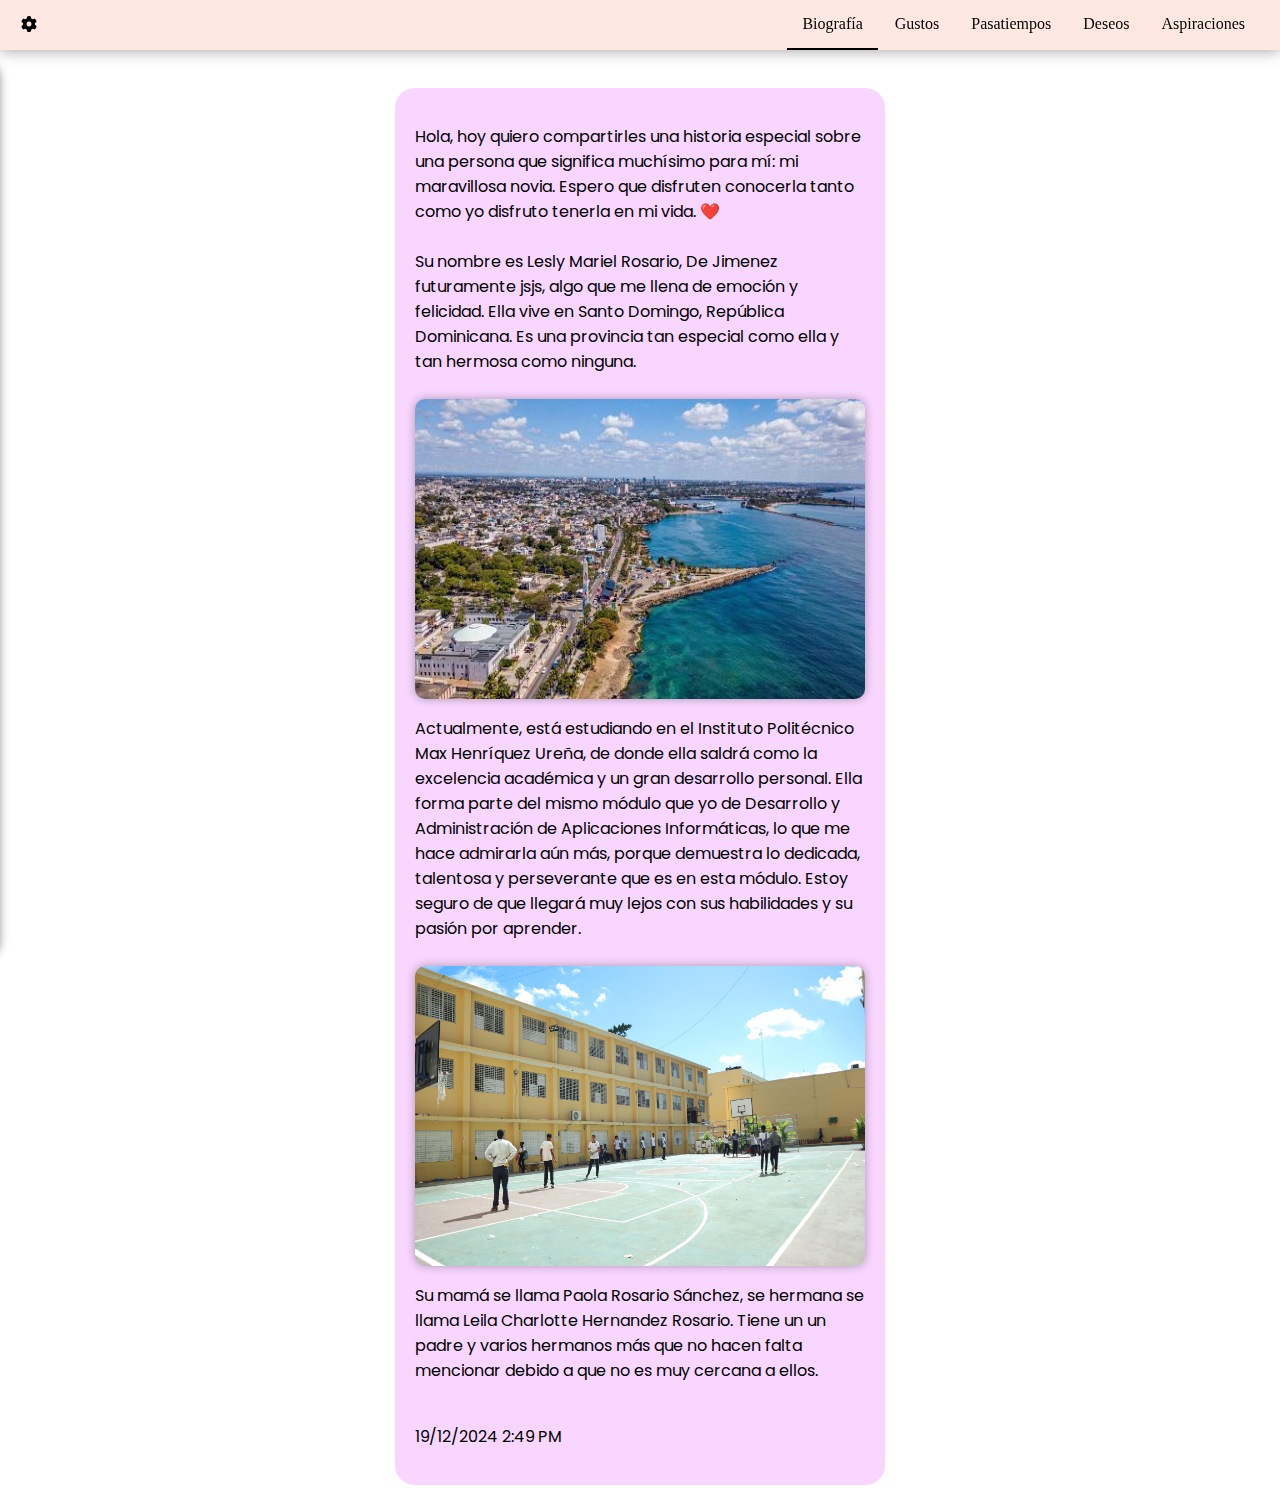
<file: index.html>
<!DOCTYPE html>
<html lang="en">
<head>
    <meta charset="UTF-8">
    <meta name="viewport" content="width=device-width, initial-scale=1.0">
    <link rel="stylesheet" href="https://cdnjs.cloudflare.com/ajax/libs/font-awesome/6.5.2/css/all.min.css">
    <link href="https://fonts.googleapis.com/css2?family=Poppins:wght@300;400;500;600&display=swap" rel="stylesheet">
    <title>Document</title>
    <link rel="stylesheet" href="style.css">
    <style>

        #biografia{
            border-bottom: 2px solid black;
        }

    </style>
</head>
<body id="body">
    <header id="header">
        <ul>
            <a href="index.html"><li id="biografia">Biografía</li></a>
            <a href="gustos.html"><li id="gustos">Gustos</li></a>
            <a href="pasatiempos.html"><li id="pasatiempos">Pasatiempos</li></a>
            <a href="deseos.html"><li id="deseos">Deseos</li></a>
            <a href="aspiraciones.html"><li id="aspiraciones">Aspiraciones</li></a>
        </ul>
    </header>

    <i class="fa-solid fa-bars" id="bars"></i>
    <div id="dgear"><i class="fa-solid fa-gear" id="gear"></i>
        <div id="D-LMenu">
            <div id="content-DL">
                <p id="PDL" style="width: 40px;">Light</p>
                <div id="border-DL">
                    <div id="circle-DL"></div>
                </div>
            </div>
        </div>
    </div>

    <div id="p-1">
        <p>
            Hola, hoy quiero compartirles una historia especial sobre una persona que significa muchísimo para mí: mi maravillosa
            novia. Espero que disfruten conocerla tanto como yo disfruto tenerla en mi vida. <b id="acertijo">❤️</b><br><br>
    
            Su nombre es Lesly Mariel Rosario, De Jimenez futuramente jsjs, algo que me llena de emoción y felicidad. Ella vive en Santo Domingo, República Dominicana. Es una provincia tan especial como ella
            y tan hermosa como ninguna. <br><br>

            <img src="santo domingo.jpeg">
    
            Actualmente, está estudiando en el Instituto Politécnico Max Henríquez Ureña, de donde ella saldrá como la excelencia
            académica y un gran desarrollo personal. Ella forma parte del mismo módulo que yo de Desarrollo y Administración de
            Aplicaciones Informáticas, lo que me hace admirarla aún más, porque demuestra lo dedicada, talentosa y perseverante que 
            es en esta módulo. Estoy seguro de que llegará muy lejos con sus habilidades y su pasión por aprender.<br><br>

            <img src="politecnico.jpeg">
    
            Su mamá se llama Paola Rosario Sánchez, se hermana se llama Leila Charlotte Hernandez Rosario. Tiene un un padre y varios
            hermanos más que no hacen falta mencionar debido a que no es muy cercana a ellos.<br><br>
        </p>
        <p>19/12/2024 2:49 PM</p>
    </div>

    <div id="carta">
        <h2>Mensaje Ocurto</h2>
        <p>Hola mi amor, veo que descubriste el primer acertijo, que buena eres bebé. Quiero decirte lo increíble que eres como persona
           y como novia, no sabes lo afortunado que me siento al tener en mi vida a una persona tan... (las siguientes palabras están el
           la siguiente sección, tienes que descubrir donde darle para que
           te aparezca la continuación de este mensaje.)
        </p>
    </div>

    <div class="left-menu-mobile" id="LMM">
        
        <ul>
            <a href="index.html"><li>Biografía</li></a>
            <a href="gustos.html"><li>Gustos</li></a>
            <a href="pasatiempos.html"><li>Pasatiempos</li></a>
            <a href="deseos.html"><li>Deseos</li></a>
            <a href="aspiraciones.html"><li>Aspiraciones</li></a> 
        </ul>

    </div>
</body>

<script>
const bars = document.getElementById("bars");
const ML = document.getElementById("LMM");
const gear = document.getElementById("gear");
const DarkLight = document.getElementById("D-LMenu");
const BDL = document.getElementById("border-DL");
const CCDL = document.getElementById("circle-DL");
const PDL = document.getElementById("PDL");
const header = document.getElementById("header");
const body = document.getElementById("body");
const li = document.querySelectorAll("li");
const div = document.querySelectorAll("div");
const texto = document.querySelectorAll("p");
const p_1 = document.getElementById("p-1");
const title = document.querySelectorAll("h2");
let AML;
let AG;
let ADL;

bars.addEventListener("click", function(){

    if (!AML) {
        ML.style.transform = "translateX(0px)";
        ML.style.transition = "transform .3s";
    }

    else{
        ML.style.transform = "translateX(-300px)";
        ML.style.transition = "transform .3s";
    }

    AML = !AML;
})

gear.addEventListener("click", function(){
    if (!AG) {
        DarkLight.style.display = "flex";
        gear.style.transform = "rotate(90deg)";
        gear.style.transition = "transform .3s"
    }

    else{
        gear.style.transform = "rotate(0deg)";
        gear.style.transition = "transform .3s"
        DarkLight.style.display = "none";
    }

    AG = !AG;
})

BDL.addEventListener("click", function(){

    if (!ADL) {
        CCDL.style.transform = "translateX(44px)";
        CCDL.style.transition = "transform .3s";
        CCDL.style.backgroundColor = "white";
        PDL.textContent = "Dark";
        PDL.style.color = "white";
        BDL.style.borderColor = "white";
        gear.style.color = "white";
        header.style.backgroundColor = "rgb(31, 31, 31)";
        header.style.transition = "background-color .3s";
        DarkLight.style.backgroundColor = "rgb(31, 31, 31)";
        header.style.transition = "background-color .3s";
        body.style.backgroundColor = "rgb(41, 41, 41)";
        body.style.transition = "background-color .3s";
        bars.style.color = "white";
        bars.style.transition = "background-color .3s";
        li.forEach(li => {
            li.style.color = "white";
            li.style.borderBottomColor = "white";
        });

        texto.forEach(p => {
            p.style.color = "white";
        })

        p_1.style.backgroundColor = "rgba(36, 36, 36)";
        p_1.style.transition = "background-color .3s";
        ML.style.backgroundColor = "rgba(31, 31, 31)";
        ML.style.transition = "background-color .3s";
        title.forEach(h => {
            h.style.color = "white";
        });
        c.style.backgroundColor = "rgb(19, 19, 19)";
    }

    else{
        CCDL.style.transform = "translateX(0px)";
        CCDL.style.transition = "transform .3s";
        PDL.textContent = "Light";
        PDL.style.color = "black";
        BDL.style.borderColor = "black";
        CCDL.style.backgroundColor = "black";
        gear.style.color = "black";
        header.style.backgroundColor = "rgb(255, 232, 223)";
        header.style.transition = "background-color .3s";
        DarkLight.style.backgroundColor = "rgb(255, 232, 223)";
        header.style.transition = "background-color .3s";
        body.style.backgroundColor = "white";
        body.style.transition = "background-color .3s";
        bars.style.color = "black";
        bars.style.transition = "background-color .3s";
        li.forEach(li => {
            li.style.color = "black";
            li.style.borderBottomColor = "black";
        });

        texto.forEach(p => {
            p.style.color = "black";
        })

        p_1.style.backgroundColor = "rgb(248, 214, 255)";
        p_1.style.transition = "background-color .3s";
        ML.style.backgroundColor = "rgb(255, 232, 223)";
        ML.style.transition = "background-color .3s";
        title.forEach(h => {
            h.style.color = "black";
        });
        c.style.backgroundColor = "white";
    }

    ADL = !ADL
});

document.addEventListener("click", function(e){
    if (!gear.contains(e.target) && !DarkLight.contains(e.target)) {
        gear.style.transform = "rotate(0deg)";
        gear.style.transition = "transform .3s"
        DarkLight.style.display = "none";

        AG = !AG;
    }
});

document.addEventListener("click", function(e){
    if (!bars.contains(e.target) && !ML.contains(e.target)) {
        ML.style.transform = "translateX(-300px)";
        ML.style.transition = "transform .3s";
        bars.className = "fa-solid fa-bars";

        AML = !AML;
    }
});



</script>
<script src="acertijo.js"></script>
</html>
</file>
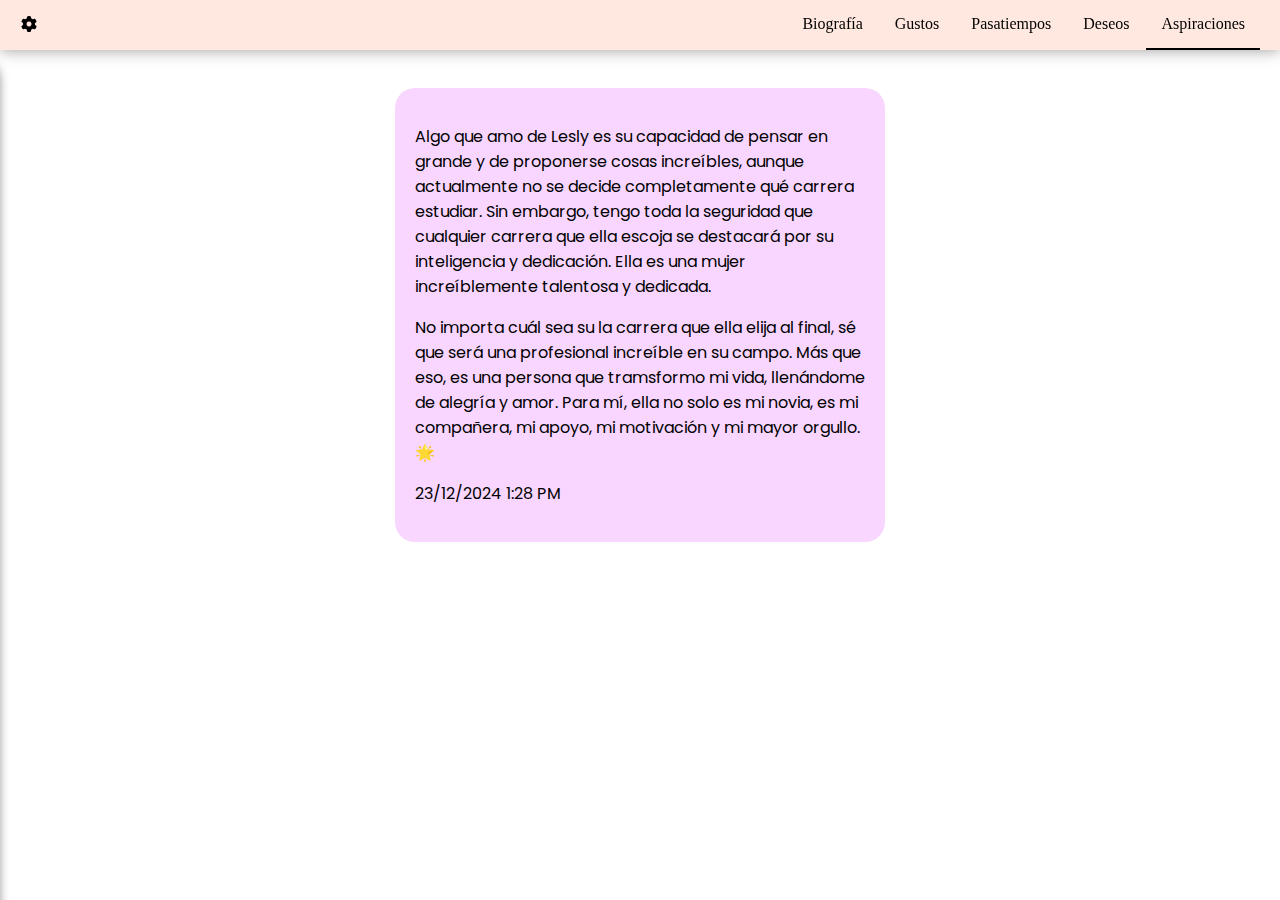
<file: aspiraciones.html>
<!DOCTYPE html>
<html lang="en">
<head>
    <meta charset="UTF-8">
    <meta name="viewport" content="width=device-width, initial-scale=1.0">
    <link rel="stylesheet" href="https://cdnjs.cloudflare.com/ajax/libs/font-awesome/6.5.2/css/all.min.css">
    <link href="https://fonts.googleapis.com/css2?family=Poppins:wght@300;400;500;600&display=swap" rel="stylesheet">
    <title>Document</title>
    <link rel="stylesheet" href="style.css">
    <style>

        #aspiraciones{
            border-bottom: 2px solid black;
        }

    </style>
</head>
<body id="body">
    <header id="header">
        <ul>
            <a href="index.html"><li id="biografia">Biografía</li></a>
            <a href="gustos.html"><li id="gustos">Gustos</li></a>
            <a href="pasatiempos.html"><li id="pasatiempos">Pasatiempos</li></a>
            <a href="deseos.html"><li id="deseos">Deseos</li></a>
            <a href="aspiraciones.html"><li id="aspiraciones">Aspiraciones</li></a>
        </ul>
    </header>

    <i class="fa-solid fa-bars" id="bars"></i>
    <div id="dgear"><i class="fa-solid fa-gear" id="gear"></i>
        <div id="D-LMenu">
            <div id="content-DL">
                <p id="PDL" style="width: 40px;">Light</p>
                <div id="border-DL">
                    <div id="circle-DL"></div>
                </div>
            </div>
        </div>
    </div>

    <div id="p-1">
        

        <p>Algo que amo de Lesly es su capacidad de pensar en grande y de proponerse cosas increíbles, aunque actualmente no se decide
           completamente qué carrera estudiar. Sin embargo, tengo toda la seguridad que cualquier carrera que ella escoja se destacará
           por su inteligencia y dedicación. Ella es una mujer increíblemente talentosa y dedicada. </p>
    
        <p>No importa cuál sea su la carrera que ella elija al final, sé que será una profesional increíble en su campo. Más que eso, es
           una persona que tramsformo mi vida, llenándome de alegría y amor. Para mí, ella no solo es mi novia, es mi compañera, mi
           apoyo, mi motivación y mi mayor orgullo. <b id="acertijo">🌟</b></p>

        <p>23/12/2024 1:28 PM</p>
    </div>

    <div class="left-menu-mobile" id="LMM">
        
        <ul>
            <a href="index.html"><li>Biografía</li></a>
            <a href="gustos.html"><li>Gustos</li></a>
            <a href="pasatiempos.html"><li>Pasatiempos</li></a>
            <a href="deseos.html"><li>Deseos</li></a>
            <a href="aspiraciones.html"><li>Aspiraciones</li></a> 
        </ul>

    </div>
    <div id="carta">
        <h2>Mensaje Ocurto</h2>
        <p>Mi princesita, aún no decides que carrera vas a estudiar bebé, pero quiero que sepas que cualquier carrera que usted
           escoja yo te daré toodo mi apoyo. Sabes que siempre me tendrás ahí para ayudarte en cualquier cosa que necesites amor, te
           ayudaré en todo lo que pueda, y si me pides ayuda en algo y no sé, entonces aprenderemos juntos. Te amo mucho mi
           amor, ni te imaginas cuanto te amo mi niña bella. (Encontraste todos los mensajes, que pro mi bebé!!!! esa es mi chica,
           estoy muy orgulloso de ti mi amor.)</p>
    </div>
</body>

<script>
const bars = document.getElementById("bars");
const ML = document.getElementById("LMM");
const gear = document.getElementById("gear");
const DarkLight = document.getElementById("D-LMenu");
const BDL = document.getElementById("border-DL");
const CCDL = document.getElementById("circle-DL");
const PDL = document.getElementById("PDL");
const header = document.getElementById("header");
const body = document.getElementById("body");
const li = document.querySelectorAll("li");
const div = document.querySelectorAll("div");
const texto = document.querySelectorAll("p");
const p_1 = document.getElementById("p-1");
const title = document.querySelectorAll("h2");
let AML;
let AG;
let ADL;


bars.addEventListener("click", function(){

    if (!AML) {
        ML.style.transform = "translateX(0px)";
        ML.style.transition = "transform .3s";
    }

    else{
        ML.style.transform = "translateX(-300px)";
        ML.style.transition = "transform .3s";
    }

    AML = !AML;
})

gear.addEventListener("click", function(){
    if (!AG) {
        DarkLight.style.display = "flex";
        gear.style.transform = "rotate(90deg)";
        gear.style.transition = "transform .3s"
    }

    else{
        gear.style.transform = "rotate(0deg)";
        gear.style.transition = "transform .3s"
        DarkLight.style.display = "none";
    }

    AG = !AG;
})

BDL.addEventListener("click", function(){

    if (!ADL) {
        CCDL.style.transform = "translateX(44px)";
        CCDL.style.transition = "transform .3s";
        CCDL.style.backgroundColor = "white";
        PDL.textContent = "Dark";
        PDL.style.color = "white";
        BDL.style.borderColor = "white";
        gear.style.color = "white";
        header.style.backgroundColor = "rgb(31, 31, 31)";
        header.style.transition = "background-color .3s";
        DarkLight.style.backgroundColor = "rgb(31, 31, 31)";
        header.style.transition = "background-color .3s";
        body.style.backgroundColor = "rgb(41, 41, 41)";
        body.style.transition = "background-color .3s";
        bars.style.color = "white";
        bars.style.transition = "background-color .3s";
        li.forEach(li => {
            li.style.color = "white";
            li.style.borderBottomColor = "white";
        });

        texto.forEach(p => {
            p.style.color = "white";
        })

        p_1.style.backgroundColor = "rgba(36, 36, 36)";
        p_1.style.transition = "background-color .3s";
        ML.style.backgroundColor = "rgba(31, 31, 31)";
        ML.style.transition = "background-color .3s";
        title.forEach(h => {
            h.style.color = "white";
        });
        c.style.backgroundColor = "rgb(19, 19, 19)";
    }

    else{
        CCDL.style.transform = "translateX(0px)";
        CCDL.style.transition = "transform .3s";
        PDL.textContent = "Light";
        PDL.style.color = "black";
        BDL.style.borderColor = "black";
        CCDL.style.backgroundColor = "black";
        gear.style.color = "black";
        header.style.backgroundColor = "rgb(255, 232, 223)";
        header.style.transition = "background-color .3s";
        DarkLight.style.backgroundColor = "rgb(255, 232, 223)";
        header.style.transition = "background-color .3s";
        body.style.backgroundColor = "white";
        body.style.transition = "background-color .3s";
        bars.style.color = "black";
        bars.style.transition = "background-color .3s";
        li.forEach(li => {
            li.style.color = "black";
            li.style.borderBottomColor = "black";
        });

        texto.forEach(p => {
            p.style.color = "black";
        })

        p_1.style.backgroundColor = "rgb(248, 214, 255)";
        p_1.style.transition = "background-color .3s";
        ML.style.backgroundColor = "rgb(255, 232, 223)";
        ML.style.transition = "background-color .3s";
        title.forEach(h => {
            h.style.color = "black";
        });
        c.style.backgroundColor = "white";
    }

    ADL = !ADL
});

document.addEventListener("click", function(e){
    if (!gear.contains(e.target) && !DarkLight.contains(e.target)) {
        gear.style.transform = "rotate(0deg)";
        gear.style.transition = "transform .3s"
        DarkLight.style.display = "none";

        AG = !AG;
    }
});

document.addEventListener("click", function(e){
    if (!bars.contains(e.target) && !ML.contains(e.target)) {
        ML.style.transform = "translateX(-300px)";
        ML.style.transition = "transform .3s";
        bars.className = "fa-solid fa-bars";

        AML = !AML;
    }
});
</script>
<script src="acertijo.js"></script>
</html>
</file>
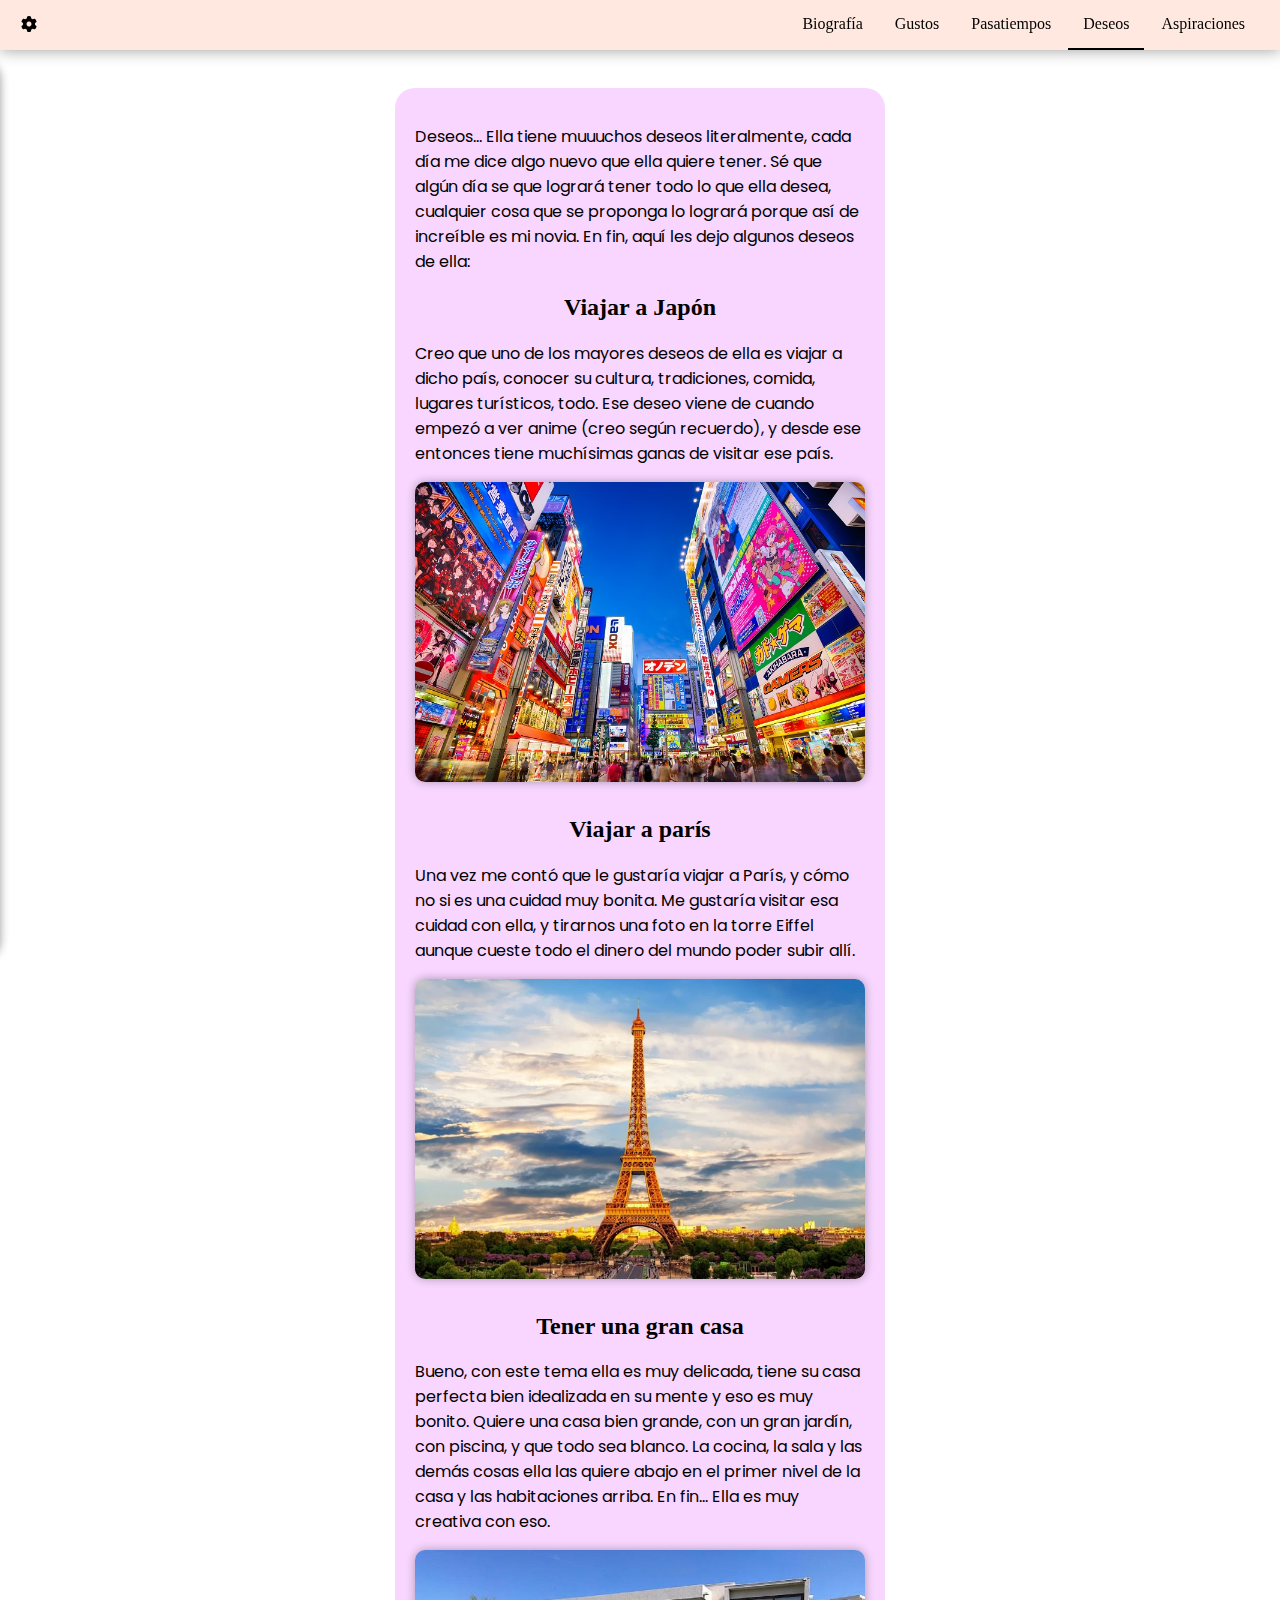
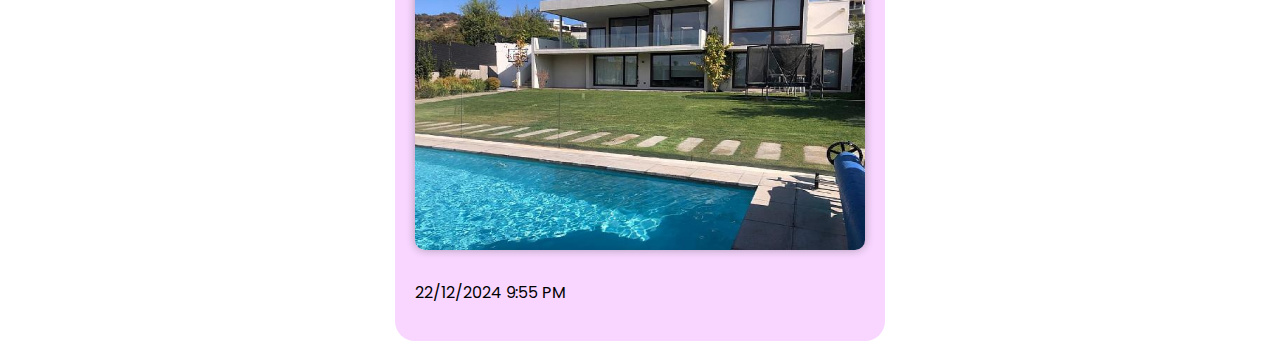
<file: deseos.html>
<!DOCTYPE html>
<html lang="en">
<head>
    <meta charset="UTF-8">
    <meta name="viewport" content="width=device-width, initial-scale=1.0">
    <link rel="stylesheet" href="https://cdnjs.cloudflare.com/ajax/libs/font-awesome/6.5.2/css/all.min.css">
    <link href="https://fonts.googleapis.com/css2?family=Poppins:wght@300;400;500;600&display=swap" rel="stylesheet">
    <title>Document</title>
    <link rel="stylesheet" href="style.css">
    <style>

        #deseos{
            border-bottom: 2px solid black;
        }

    </style>
</head>
<body id="body">
    <header id="header">
        <ul>
            <a href="index.html"><li id="biografia">Biografía</li></a>
            <a href="gustos.html"><li id="gustos">Gustos</li></a>
            <a href="pasatiempos.html"><li id="pasatiempos">Pasatiempos</li></a>
            <a href="deseos.html"><li id="deseos">Deseos</li></a>
            <a href="aspiraciones.html"><li id="aspiraciones">Aspiraciones</li></a>
        </ul>
    </header>

    <i class="fa-solid fa-bars" id="bars"></i>
    <div id="dgear"><i class="fa-solid fa-gear" id="gear"></i>
        <div id="D-LMenu">
            <div id="content-DL">
                <p id="PDL" style="width: 40px;">Light</p>
                <div id="border-DL">
                    <div id="circle-DL"></div>
                </div>
            </div>
        </div>
    </div>

    <div id="p-1">
        <p>Deseos... Ella tiene muuuchos deseos literalmente, cada día me dice algo nuevo que ella quiere tener. Sé que algún
           día se que logrará tener todo lo que ella desea, cualquier cosa que se proponga lo logrará porque así de increíble
           es mi novia. En fin, aquí les dejo algunos deseos de ella:</p>

           <h2>Viajar a Japón</h2>

        <p>Creo que uno de los mayores deseos de ella es viajar a dicho país, conocer su cultura, tradiciones, comida, lugares
           turísticos, todo. Ese deseo viene de cuando empezó a ver anime (creo según recuerdo), y desde ese entonces tiene
           muchísimas ganas de visitar ese país.</p>

        <img src="japon.jpg">

        <h2>Viajar a parís</h2>

        <p>Una vez me contó que le gustaría viajar a París, y cómo no si es una cuidad muy bonita. Me gustaría visitar esa cuidad
           con ella, y tirarnos una foto en la torre Eiffel aunque cueste todo el dinero del mundo poder subir allí. </p>

        <img src="paris.webp">

        <h2>Tener una gran casa</h2>

        <p>Bueno, con este tema ella es muy delicada, tiene su casa perfecta bien idealizada en su mente y eso es muy bonito. Quiere
           una casa bien grande, con un gran jardín, con piscina, y que todo sea blanco. La cocina, la sala y las demás cosas ella las
           quiere abajo en el primer nivel de la casa y las habitaciones arriba. En fin... Ella es muy creativa con eso.</p>

        <b id="acertijo"><img src="casa.jpg"></b>

        <p>22/12/2024 9:55 PM</p>
    </div>

    <div class="left-menu-mobile" id="LMM">
        
        <ul>
            <a href="index.html"><li>Biografía</li></a>
            <a href="gustos.html"><li>Gustos</li></a>
            <a href="pasatiempos.html"><li>Pasatiempos</li></a>
            <a href="deseos.html"><li>Deseos</li></a>
            <a href="aspiraciones.html"><li>Aspiraciones</li></a> 
        </ul>

    </div>
    <div id="carta">
        <h2>Mensaje Ocurto</h2>
        <p>Mi amor, deseas taaantas cosas y eso es tan increíble en usted, sé que podrás tener todo eso, porque
           eres muy fuerte y muy inteligente, luche por lo que quieres y nunca te rindas bebé. (Sigue buscando amor que falta el último.)</p>
    </div>
</body>

<script>
const bars = document.getElementById("bars");
const ML = document.getElementById("LMM");
const gear = document.getElementById("gear");
const DarkLight = document.getElementById("D-LMenu");
const BDL = document.getElementById("border-DL");
const CCDL = document.getElementById("circle-DL");
const PDL = document.getElementById("PDL");
const header = document.getElementById("header");
const body = document.getElementById("body");
const li = document.querySelectorAll("li");
const div = document.querySelectorAll("div");
const texto = document.querySelectorAll("p");
const p_1 = document.getElementById("p-1");
const title = document.querySelectorAll("h2");
let AML;
let AG;
let ADL;


bars.addEventListener("click", function(){

    if (!AML) {
        ML.style.transform = "translateX(0px)";
        ML.style.transition = "transform .3s";
    }

    else{
        ML.style.transform = "translateX(-300px)";
        ML.style.transition = "transform .3s";
    }

    AML = !AML;
})

gear.addEventListener("click", function(){
    if (!AG) {
        DarkLight.style.display = "flex";
        gear.style.transform = "rotate(90deg)";
        gear.style.transition = "transform .3s"
    }

    else{
        gear.style.transform = "rotate(0deg)";
        gear.style.transition = "transform .3s"
        DarkLight.style.display = "none";
    }

    AG = !AG;
})

BDL.addEventListener("click", function(){

    if (!ADL) {
        CCDL.style.transform = "translateX(44px)";
        CCDL.style.transition = "transform .3s";
        CCDL.style.backgroundColor = "white";
        PDL.textContent = "Dark";
        PDL.style.color = "white";
        BDL.style.borderColor = "white";
        gear.style.color = "white";
        header.style.backgroundColor = "rgb(31, 31, 31)";
        header.style.transition = "background-color .3s";
        DarkLight.style.backgroundColor = "rgb(31, 31, 31)";
        header.style.transition = "background-color .3s";
        body.style.backgroundColor = "rgb(41, 41, 41)";
        body.style.transition = "background-color .3s";
        bars.style.color = "white";
        bars.style.transition = "background-color .3s";
        li.forEach(li => {
            li.style.color = "white";
            li.style.borderBottomColor = "white";
        });

        texto.forEach(p => {
            p.style.color = "white";
        })

        p_1.style.backgroundColor = "rgba(36, 36, 36)";
        p_1.style.transition = "background-color .3s";
        ML.style.backgroundColor = "rgba(31, 31, 31)";
        ML.style.transition = "background-color .3s";
        title.forEach(h => {
            h.style.color = "white";
        });
        c.style.backgroundColor = "rgb(19, 19, 19)";
    }

    else{
        CCDL.style.transform = "translateX(0px)";
        CCDL.style.transition = "transform .3s";
        PDL.textContent = "Light";
        PDL.style.color = "black";
        BDL.style.borderColor = "black";
        CCDL.style.backgroundColor = "black";
        gear.style.color = "black";
        header.style.backgroundColor = "rgb(255, 232, 223)";
        header.style.transition = "background-color .3s";
        DarkLight.style.backgroundColor = "rgb(255, 232, 223)";
        header.style.transition = "background-color .3s";
        body.style.backgroundColor = "white";
        body.style.transition = "background-color .3s";
        bars.style.color = "black";
        bars.style.transition = "background-color .3s";
        li.forEach(li => {
            li.style.color = "black";
            li.style.borderBottomColor = "black";
        });

        texto.forEach(p => {
            p.style.color = "black";
        })

        p_1.style.backgroundColor = "rgb(248, 214, 255)";
        p_1.style.transition = "background-color .3s";
        ML.style.backgroundColor = "rgb(255, 232, 223)";
        ML.style.transition = "background-color .3s";
        title.forEach(h => {
            h.style.color = "black";
        });
        c.style.backgroundColor = "white";
    }

    ADL = !ADL
});

document.addEventListener("click", function(e){
    if (!gear.contains(e.target) && !DarkLight.contains(e.target)) {
        gear.style.transform = "rotate(0deg)";
        gear.style.transition = "transform .3s"
        DarkLight.style.display = "none";

        AG = !AG;
    }
});

document.addEventListener("click", function(e){
    if (!bars.contains(e.target) && !ML.contains(e.target)) {
        ML.style.transform = "translateX(-300px)";
        ML.style.transition = "transform .3s";
        bars.className = "fa-solid fa-bars";

        AML = !AML;
    }
});
</script>
<script src="acertijo.js"></script>
</html>
</file>
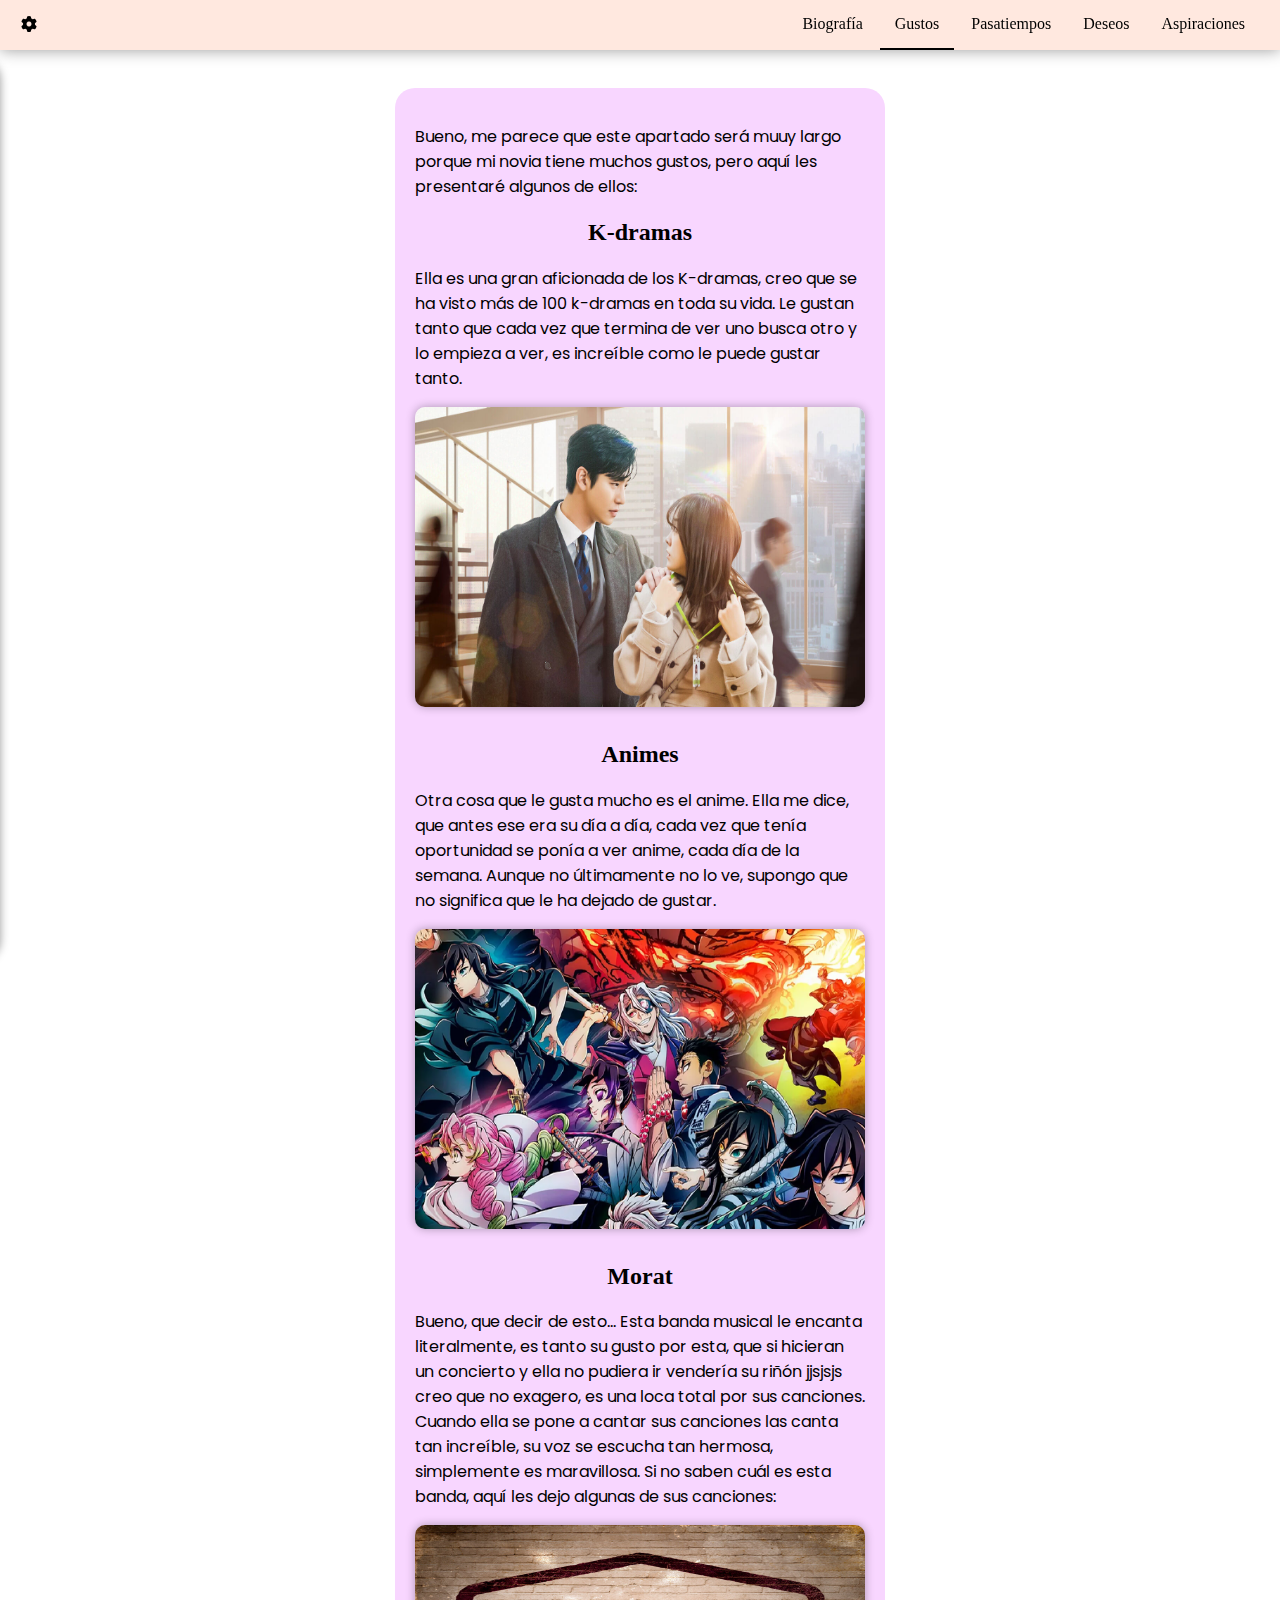
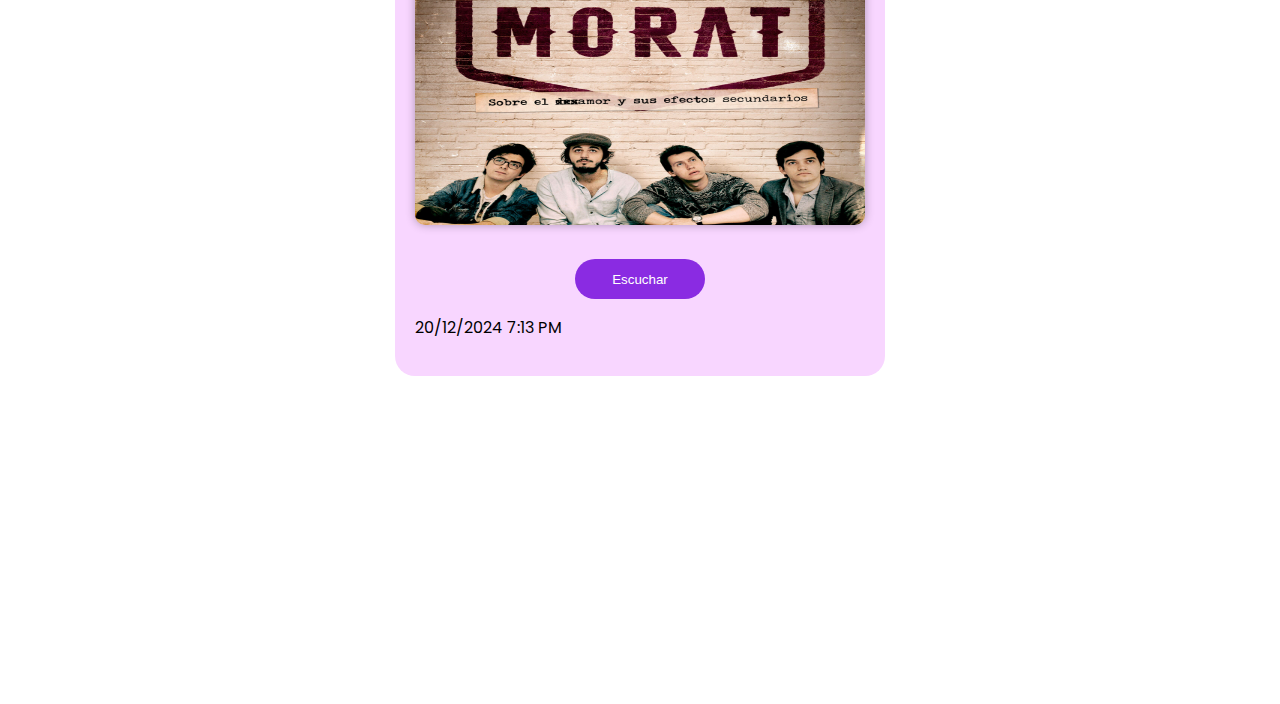
<file: gustos.html>
<!DOCTYPE html>
<html lang="en">
<head>
    <meta charset="UTF-8">
    <meta name="viewport" content="width=device-width, initial-scale=1.0">
    <link rel="stylesheet" href="https://cdnjs.cloudflare.com/ajax/libs/font-awesome/6.5.2/css/all.min.css">
    <link href="https://fonts.googleapis.com/css2?family=Poppins:wght@300;400;500;600&display=swap" rel="stylesheet">
    <title>Gustos</title>
    <link rel="stylesheet" href="style.css">
    <style>

        #gustos{
            border-bottom: 2px solid black;
        }

    </style>
</head>
<body id="body">
    <header id="header">
        <ul>
            <a href="index.html"><li id="biografia">Biografía</li></a>
            <a href="gustos.html"><li id="gustos">Gustos</li></a>
            <a href="pasatiempos.html"><li id="pasatiempos">Pasatiempos</li></a>
            <a href="deseos.html"><li id="deseos">Deseos</li></a>
            <a href="aspiraciones.html"><li id="aspiraciones">Aspiraciones</li></a>
        </ul>
    </header>

    <i class="fa-solid fa-bars" id="bars"></i>
    <div id="dgear"><i class="fa-solid fa-gear" id="gear"></i>
        <div id="D-LMenu">
            <div id="content-DL">
                <p id="PDL" style="width: 40px;">Light</p>
                <div id="border-DL">
                    <div id="circle-DL"></div>
                </div>
            </div>
        </div>
    </div>

    

    <div id="p-1"><p>
        Bueno, me parece que este apartado será muuy largo porque mi novia tiene muchos gustos, pero aquí les presentaré 
        algunos de ellos: </p>

        <h2>K-dramas</h2>

        <p>Ella es una gran aficionada de los K-dramas, creo que se ha visto más de 100 k-dramas en toda su vida. Le gustan tanto
         que cada vez que termina de ver uno busca otro y lo empieza a ver, es increíble como le puede gustar tanto.</p>

         <img src="kdrama.jpg">
        
         <h2>Animes</h2>

        <p>Otra cosa que le gusta mucho es el anime. Ella me dice, que antes ese era su día a día, cada vez que tenía oportunidad
         se ponía a ver anime, cada día de la semana. Aunque no últimamente no lo ve, supongo que no significa que le ha dejado de gustar.</p>

         <img src="anime.png">

         <h2>Morat</h2>

         <p>Bueno, que decir de esto... Esta banda musical le encanta literalmente, es tanto su gusto por esta, que si hicieran
            un concierto y ella no pudiera ir vendería su riñón jjsjsjs creo que no exagero, es una loca total por sus canciones.
            Cuando ella se pone a cantar sus canciones las canta tan increíble, su voz se escucha tan hermosa, simplemente es
            maravillosa. Si no saben cuál es esta banda, aquí les dejo algunas de sus canciones:</p>

        <b id="acertijo"><img src="morat.jpg"></b>

        <center><button id="music-boton">Escuchar</button></center>

        <p>20/12/2024 7:13 PM</p>
    </div>

    <div id="content-music">
        <select id="canciones">
            <option value="mil tormentas.mp3">Mil tormentas</option>
            <option value="Acuerdate de mi.mp3">Acuérdate de mí</option>
            <option value="Ladrona.mp3">Ladrona</option>
        </select>

        <audio src="" controls id="audio"></audio>
    </div>


    <div class="left-menu-mobile" id="LMM">
        
        <ul>
            <a href="index.html"><li>Biografía</li></a>
            <a href="gustos.html"><li>Gustos</li></a>
            <a href="pasatiempos.html"><li>Pasatiempos</li></a>
            <a href="deseos.html"><li>Deseos</li></a>
            <a href="aspiraciones.html"><li>Aspiraciones</li></a> 
        </ul>

    </div>

    <div id="carta">
        <h2>Mensaje Ocurto</h2>
        <p>maravillosa como usted. Gracias por los hermosos y alegres momento que me has dado, de verdad muchas gracias
           amor. Me emociona solo pensar... </p>
    </div>
</body>

<script src="scripts.js"></script>
<script src="acertijo.js"></script>

</html>
</file>
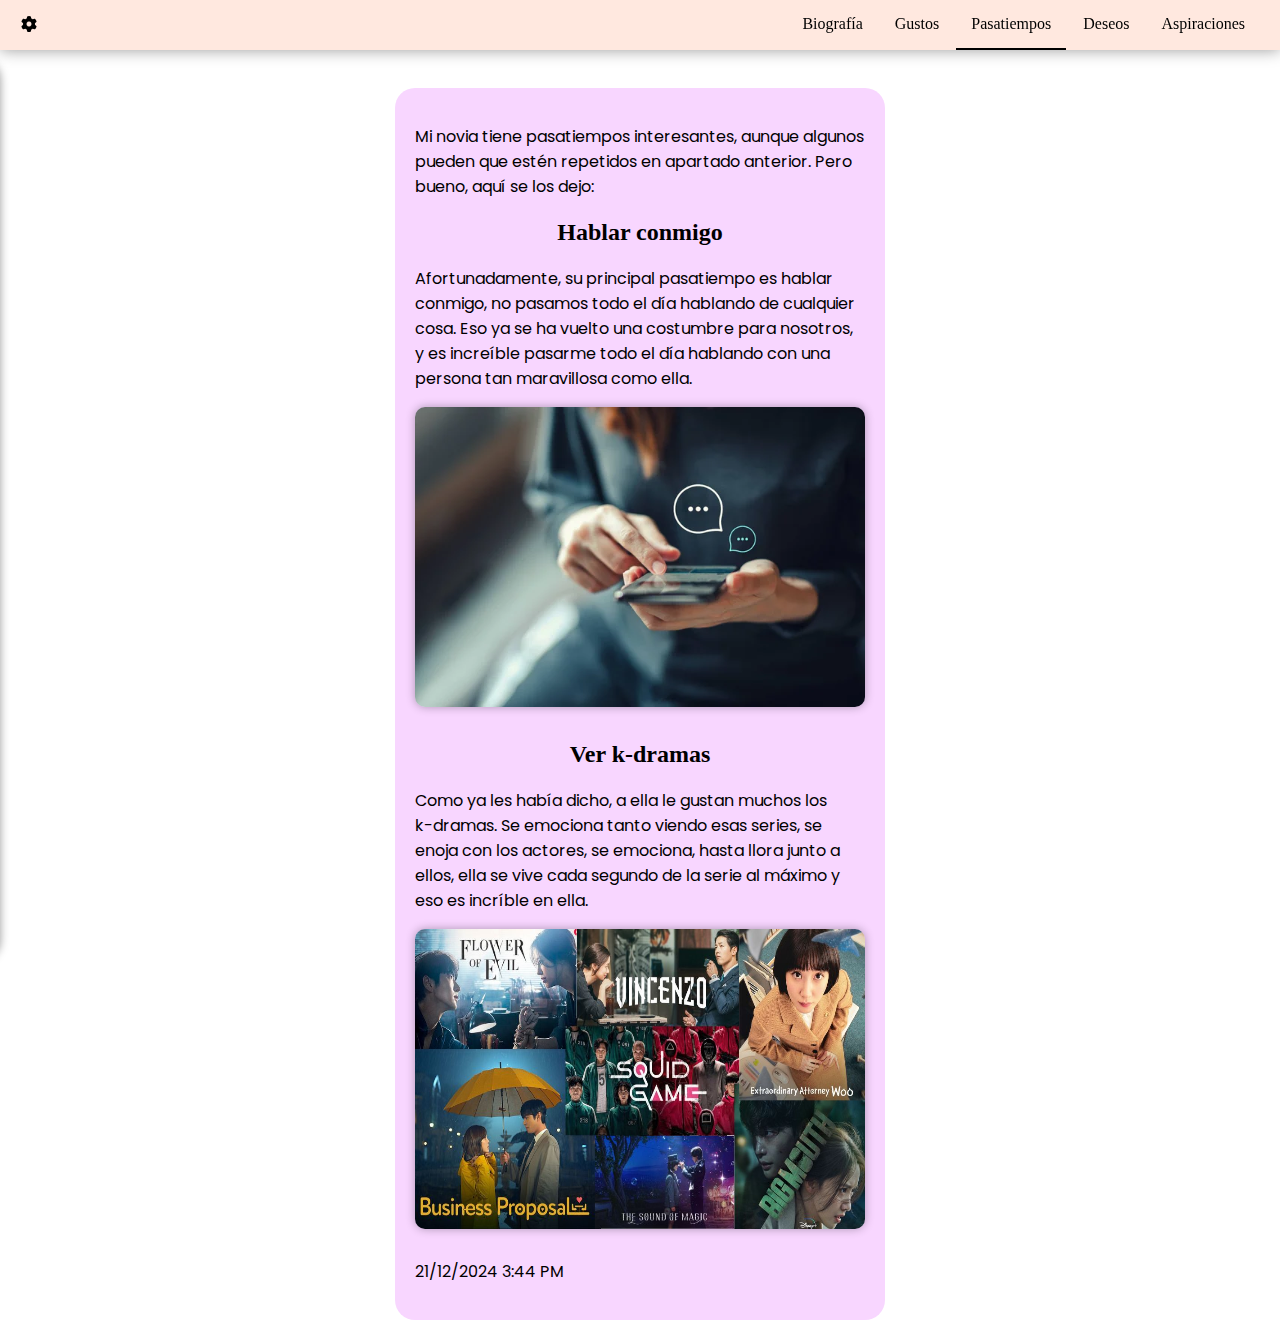
<file: pasatiempos.html>
<!DOCTYPE html>
<html lang="en">
<head>
    <meta charset="UTF-8">
    <meta name="viewport" content="width=device-width, initial-scale=1.0">
    <link rel="stylesheet" href="https://cdnjs.cloudflare.com/ajax/libs/font-awesome/6.5.2/css/all.min.css">
    <link href="https://fonts.googleapis.com/css2?family=Poppins:wght@300;400;500;600&display=swap" rel="stylesheet">
    <title>Document</title>
    <link rel="stylesheet" href="style.css">
    <style>

        #pasatiempos{
            border-bottom: 2px solid black;
        }

    </style>
</head>
<body id="body">
    <header id="header">
        <ul>
            <a href="index.html"><li id="biografia">Biografía</li></a>
            <a href="gustos.html"><li id="gustos">Gustos</li></a>
            <a href="pasatiempos.html"><li id="pasatiempos">Pasatiempos</li></a>
            <a href="deseos.html"><li id="deseos">Deseos</li></a>
            <a href="aspiraciones.html"><li id="aspiraciones">Aspiraciones</li></a>
        </ul>
    </header>

    <i class="fa-solid fa-bars" id="bars"></i>
    <div id="dgear"><i class="fa-solid fa-gear" id="gear"></i>
        <div id="D-LMenu">
            <div id="content-DL">
                <p id="PDL" style="width: 40px;">Light</p>
                <div id="border-DL">
                    <div id="circle-DL"></div>
                </div>
            </div>
        </div>
    </div>

    <div id="p-1">
        <p>Mi novia tiene pasatiempos interesantes, aunque algunos pueden que estén repetidos en apartado anterior. Pero bueno, 
        aquí se los dejo:</p>

    <h2>Hablar conmigo</h2>

    <p>Afortunadamente, su principal pasatiempo es hablar conmigo, no pasamos todo el día hablando de cualquier cosa. Eso ya se
        ha vuelto una costumbre para nosotros, y es increíble pasarme todo el día hablando con una persona tan maravillosa como
        ella.
    </p>

    <img src="chatear.jpg">

    <b id="acertijo"><h2>Ver k-dramas</h2></b>

    <p>Como ya les había dicho, a ella le gustan muchos los <br> k-dramas. Se emociona tanto viendo esas series, se enoja con los actores,
       se emociona, hasta llora junto a ellos, ella se vive cada segundo de la serie al máximo y eso es incríble en ella.</p>

    <img src="kdramas.jpg">

    <p>21/12/2024 3:44 PM</p>

</div>

<div class="left-menu-mobile" id="LMM">
        
    <ul>
        <a href="index.html"><li>Biografía</li></a>
        <a href="gustos.html"><li>Gustos</li></a>
        <a href="pasatiempos.html"><li>Pasatiempos</li></a>
        <a href="deseos.html"><li>Deseos</li></a>
        <a href="aspiraciones.html"><li>Aspiraciones</li></a> 
    </ul>

</div>

<div id="carta">
    <h2>Mensaje Ocurto</h2>
    <p>en la increíble vida que tendré junto a usted, junto a la personita que más amo en esta tierra, eso me hace muuuy
       feliz. (Continúe que hay más.)</p>
</div>
</body>

<script>
const bars = document.getElementById("bars");
const ML = document.getElementById("LMM");
const gear = document.getElementById("gear");
const DarkLight = document.getElementById("D-LMenu");
const BDL = document.getElementById("border-DL");
const CCDL = document.getElementById("circle-DL");
const PDL = document.getElementById("PDL");
const header = document.getElementById("header");
const body = document.getElementById("body");
const li = document.querySelectorAll("li");
const div = document.querySelectorAll("div");
const texto = document.querySelectorAll("p");
const p_1 = document.getElementById("p-1");
const title = document.querySelectorAll("h2");
let AML;
let AG;
let ADL;


bars.addEventListener("click", function(){

    if (!AML) {
        ML.style.transform = "translateX(0px)";
        ML.style.transition = "transform .3s";
    }

    else{
        ML.style.transform = "translateX(-300px)";
        ML.style.transition = "transform .3s";
    }

    AML = !AML;
})

gear.addEventListener("click", function(){
    if (!AG) {
        DarkLight.style.display = "flex";
        gear.style.transform = "rotate(90deg)";
        gear.style.transition = "transform .3s"
    }

    else{
        gear.style.transform = "rotate(0deg)";
        gear.style.transition = "transform .3s"
        DarkLight.style.display = "none";
    }

    AG = !AG;
})

BDL.addEventListener("click", function(){

    if (!ADL) {
        CCDL.style.transform = "translateX(44px)";
        CCDL.style.transition = "transform .3s";
        CCDL.style.backgroundColor = "white";
        PDL.textContent = "Dark";
        PDL.style.color = "white";
        BDL.style.borderColor = "white";
        gear.style.color = "white";
        header.style.backgroundColor = "rgb(31, 31, 31)";
        header.style.transition = "background-color .3s";
        DarkLight.style.backgroundColor = "rgb(31, 31, 31)";
        header.style.transition = "background-color .3s";
        body.style.backgroundColor = "rgb(41, 41, 41)";
        body.style.transition = "background-color .3s";
        bars.style.color = "white";
        bars.style.transition = "background-color .3s";
        li.forEach(li => {
            li.style.color = "white";
            li.style.borderBottomColor = "white";
        });

        texto.forEach(p => {
            p.style.color = "white";
        })

        p_1.style.backgroundColor = "rgba(36, 36, 36)";
        p_1.style.transition = "background-color .3s";
        ML.style.backgroundColor = "rgba(31, 31, 31)";
        ML.style.transition = "background-color .3s";
        title.forEach(h => {
            h.style.color = "white";
        });
        c.style.backgroundColor = "rgb(19, 19, 19)";
    }

    else{
        CCDL.style.transform = "translateX(0px)";
        CCDL.style.transition = "transform .3s";
        PDL.textContent = "Light";
        PDL.style.color = "black";
        BDL.style.borderColor = "black";
        CCDL.style.backgroundColor = "black";
        gear.style.color = "black";
        header.style.backgroundColor = "rgb(255, 232, 223)";
        header.style.transition = "background-color .3s";
        DarkLight.style.backgroundColor = "rgb(255, 232, 223)";
        header.style.transition = "background-color .3s";
        body.style.backgroundColor = "white";
        body.style.transition = "background-color .3s";
        bars.style.color = "black";
        bars.style.transition = "background-color .3s";
        li.forEach(li => {
            li.style.color = "black";
            li.style.borderBottomColor = "black";
        });

        texto.forEach(p => {
            p.style.color = "black";
        })

        p_1.style.backgroundColor = "rgb(248, 214, 255)";
        p_1.style.transition = "background-color .3s";
        ML.style.backgroundColor = "rgb(255, 232, 223)";
        ML.style.transition = "background-color .3s";
        title.forEach(h => {
            h.style.color = "black";
        });
        c.style.backgroundColor = "white";
    }

    ADL = !ADL
});

document.addEventListener("click", function(e){
    if (!gear.contains(e.target) && !DarkLight.contains(e.target)) {
        gear.style.transform = "rotate(0deg)";
        gear.style.transition = "transform .3s"
        DarkLight.style.display = "none";

        AG = !AG;
    }
});

document.addEventListener("click", function(e){
    if (!bars.contains(e.target) && !ML.contains(e.target)) {
        ML.style.transform = "translateX(-300px)";
        ML.style.transition = "transform .3s";
        bars.className = "fa-solid fa-bars";

        AML = !AML;
    }
});
</script>
<script src="acertijo.js"></script>
</html>
</file>
<file: style.css>
body{
    display: flex;
    flex-direction: column;
    align-items: center;
    padding-top: 80px;
}    
header{
    position: fixed;
    background-color: rgb(255, 232, 223);
    width: 100%;
    height: 50px;
    top: 0;
    left: 0;
    display: flex;
    justify-content: end;
    padding-right: 20px;
    box-sizing: border-box;
    box-shadow: 0px 0px 15px rgba(0, 0, 0, .4);
    z-index: 2;
}

header ul{
    position: relative;
    display: flex;
    top: -16px;
}

header li{
    list-style: none;
    padding: 15px 15px;
    margin-left: 2px;
    cursor: pointer;
}

header li:hover{
    border-bottom: 2px solid black;
}

#p-1{
    width: auto;
    max-width: 450px;
    height: auto;
    background-color: rgb(248, 214, 255);
    border-radius: 20px;
    padding: 20px;
    z-index: 1;
}

#p-1 p{
    font-family: 'Poppins', sans-serif;
}

#p-1 h2{
    text-align: center;
}

#p-1 img{
    position: relative;
    width: 100%;
    height: 300px;
    border-radius: 10px;
    box-shadow: 0px 0px 10px rgba(0, 0, 0, .3);
    margin-bottom: 10px;
}

#p-1 button{
    background-color: rgb(138, 43, 226);
    border: none;
    width: 130px;
    height: 40px;
    border-radius: 40px;
    margin-top: 20px;
    color: white;
    cursor: pointer;
    transition: background .3s;
}

#p-1 button:hover{
    background-color: rgb(119, 38, 194);
}

#content-music{

    width: 96.2%;
    max-width: 490px;
    height: 300px;
    background-color: rgb(203, 174, 209);
    top: 1500px;
    margin-bottom: 20px;
    transform: translateY(-110%);
    display: flex;
    justify-content: center;
    align-items: center;
    flex-direction: column;
    border-radius: 20px;
}

#content-music select{
    width: 50%;
    padding: 12px 18px;
    font-size: 16px;
    background-color: #fff;
    border: 2px solid #ccc;
    border-radius: 8px;
    outline: none;
    color: #333;
    transition: all 0.3s ease;
    margin-bottom: 90px;
}

#content-music select:focus{
    border-color: #83c3ff;
    box-shadow: 0 0 8px rgba(76, 175, 80, 0.2);
}

#content-music select option{
    background-color: #fff;
    color: #333;
    border-radius: 10px;
}

a{
    text-decoration: none;
    color: black;
}

#bars{
    position: fixed;
    top: 10px;
    left: 10px;
    padding: 5px;
    z-index: 3;
    cursor: pointer;
    display: none;
}

@media (max-width: 545px){
    header ul{
        display: none;
    }

    #bars{
        display: block;
    }

    #dgear{
        transform: translateX(30px);
    }
}

#LMM{
    top: 50px;
    width: 300px;
    height: 100vh;
    position: fixed;
    left: 0;
    border-radius: 0px 20px 20px 0px;
    background-color: rgb(255, 232, 223);
    display: flex;
    justify-content: center;
    padding: 0px;
    z-index: 1;
    transform: translateX(-300px);
    box-shadow: 0px 10px 10px rgba(0, 0, 0, .4);
}

ul{
    list-style: none;
}

#LMM ul li{
    padding: 10px 15px;
    margin-bottom: 2px;
    width: 96%;
    border-bottom: 1px solid black;
}

#LMM ul{
    top: 30px;
    width: 100%;
    left: -30px;
    position: relative;
}

#gear{
    z-index: 3;
    cursor: pointer;
    padding: 5px;
    width: 17px;
    height: 17px;
    display: flex;
    justify-content: center;
    align-items: center;
}

#dgear{
    display: flex;
    justify-content: center;
    padding: 5px;
    position: fixed;
    top: 5px;
    left: 10px;
    z-index: 3;
}

#D-LMenu{
    position: relative;
    width: 200px;
    height: 50px;
    background-color: rgb(255, 232, 223);
    box-shadow: 0px 0px 10px rgba(0, 0, 0, .4);
    border-radius: 10px;
    left: -20px;
    top: 25px;
    overflow: hidden;
    display: none;
    justify-content: center;
    align-items: center;
}

#content-DL{
    width: 90%;
    height: 40px;
    align-items: center;
    display: flex;
    box-sizing: border-box;
    padding-left: 10px;
}

#border-DL{
    width: 70px;
    height: 25px;
    margin-left: 10px;
    border-radius: 15px;
    border: 2px solid black;
    display: flex;
    align-items: center;
    cursor: pointer;
}

#circle-DL{
    background-color: black;
    width: 20px;
    height: 20px;
    border-radius: 50%;
    margin-left: 3px;
}

#acertijo{
    cursor: pointer;
}

#carta{
    position: fixed;
    z-index: 2;
    background-color: white;
    width: 96.9%;
    max-width: 800px;
    height: auto;
    box-shadow: 0px 0px 10px rgba(0, 0, 0, .4);
    font-family: 'Poppins', sans-serif;
    box-sizing: border-box;
    padding: 20px;
    display: none;
    transition: opacity .3s;
    border-radius: 2px;
}

#carta h2{
    text-align: center;
}
</file>
